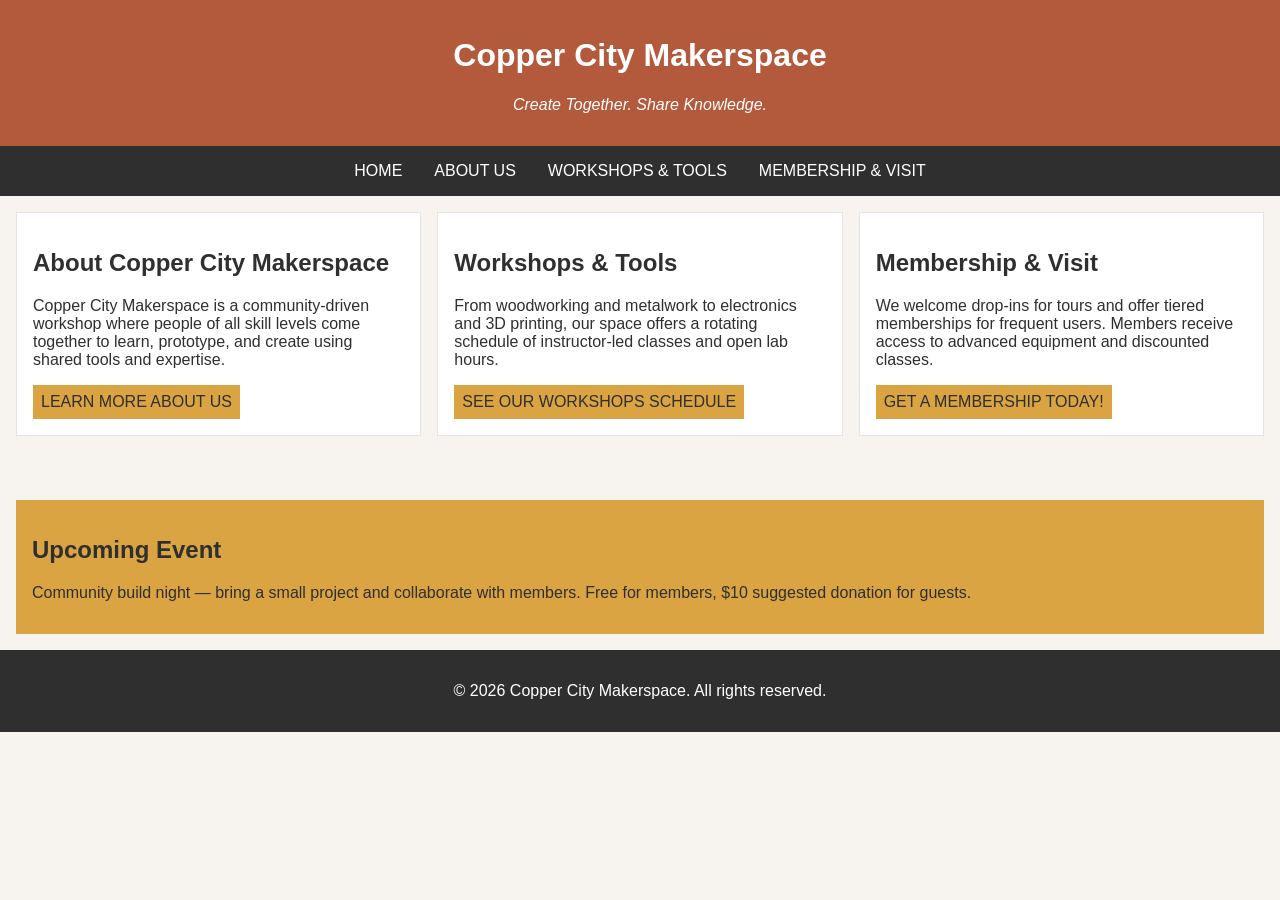
<file: index.html>
<!DOCTYPE html>
<html lang="en">
<head>
    <meta charset="UTF-8">
    <meta name="viewport" content="width=device-width, initial-scale=1.0">
    <link rel="stylesheet" href="styles.css">
    <title>Copper City Makerspace</title>
</head>
<body>
    <header>
        <h1>Copper City Makerspace</h1>
        <p>Create Together. Share Knowledge.</p>
    </header>
<nav>
    <ul>
        <li><a href="index.html">Home</a></li>
        <li><a href="about.html">About Us</a></li>
        <li><a href="workshops.html">Workshops & Tools</a></li>
        <li><a href="memberships.html">Membership & Visit</a></li>
    </ul>
</nav>
<main class="card-row">
   <section id="about">
        <h2>About Copper City Makerspace</h2>
        <p>Copper City Makerspace is a community-driven workshop where people of all skill levels come together to learn, prototype, and create using shared tools and expertise.</p> 
        <a href="about.html">Learn More About Us</a>
    </section>

    <section id="workshops">
        <h2>Workshops & Tools</h2>
        <p>From woodworking and metalwork to electronics and 3D printing, our space offers a rotating schedule of instructor-led classes and open lab hours.</p>
        <a href="workshops.html">See our Workshops Schedule</a>
    </section>

    <section id="memberships">
        <h2>Membership & Visit</h2>
        <p>We welcome drop-ins for tours and offer tiered memberships for frequent users. Members receive access to advanced equipment and discounted classes.</p>
        <a href="memberships.html">Get a Membership Today!</a>
    </section>
    
</main>
<aside>
    <h2>Upcoming Event</h2>
    <p>Community build night — bring a small project and collaborate with members. Free for members, $10 suggested donation for guests.</p>
</aside>
<footer>
    <p>&copy; 2026 Copper City Makerspace. All rights reserved.</p>
</footer>
</body>
</html>
</file>
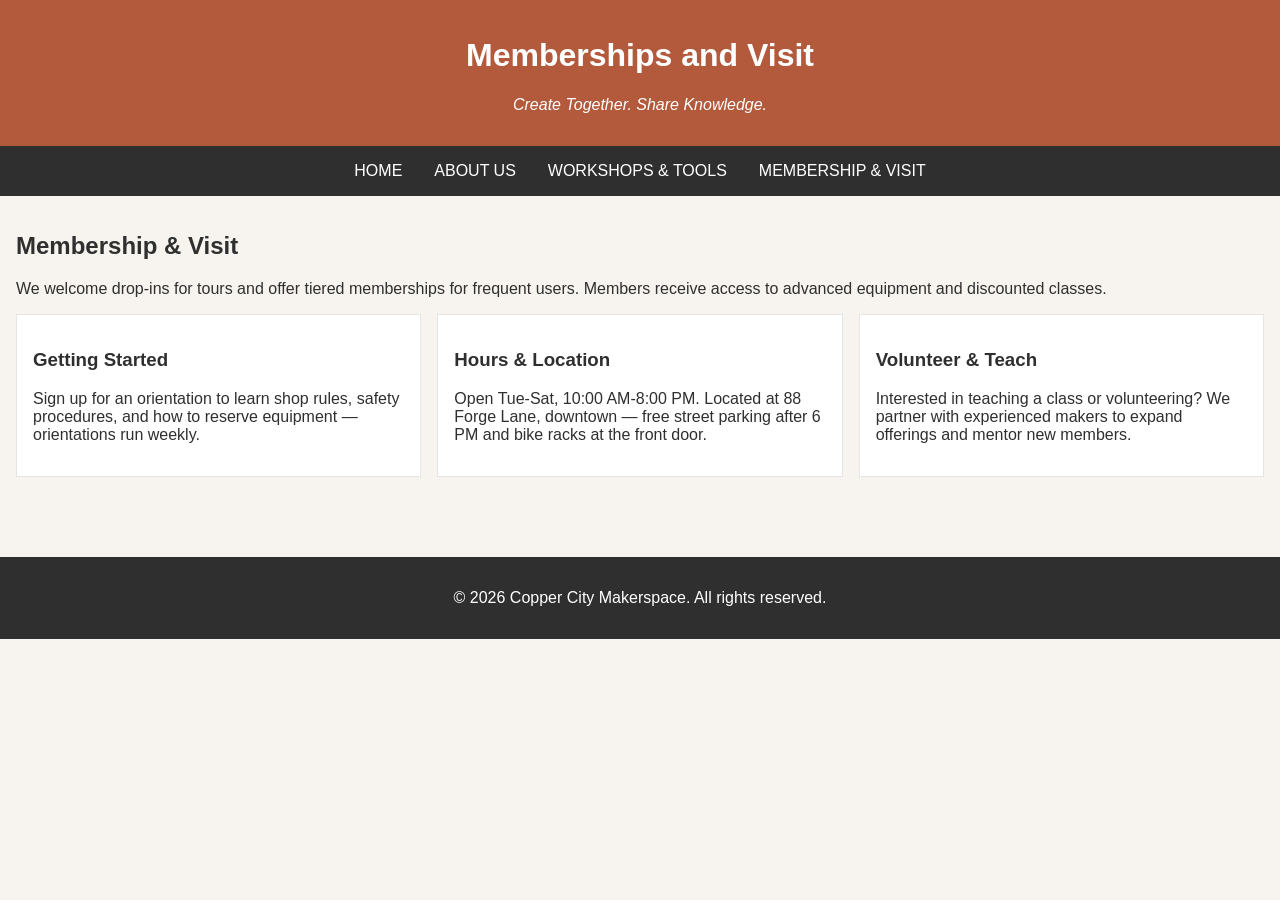
<file: memberships.html>
<!DOCTYPE html>
<html lang="en">
<head>
    <meta charset="UTF-8">
    <meta name="viewport" content="width=device-width, initial-scale=1.0">
    <link rel="stylesheet" href="styles.css">
    <title>Memberships - Copper City Makespace</title>
</head>
<body>
     <header>
        <h1>Memberships and Visit</h1>
        <p>Create Together. Share Knowledge.</p>
    </header>

    <nav>
    <ul>
        <li><a href="index.html">Home</a></li>
        <li><a href="about.html">About Us</a></li>
        <li><a href="workshops.html">Workshops & Tools</a></li>
        <li><a href="memberships.html">Membership & Visit</a></li>
    </ul>
</nav>

    <main>
        <section id="memberships">
        <h2>Membership & Visit</h2>
        <p>We welcome drop-ins for tours and offer tiered memberships for frequent users. Members receive access to advanced equipment and discounted classes.</p>
        <div class="card-row"> 
            <section>
                <h3>Getting Started</h3>
                <p>Sign up for an orientation to learn shop rules, safety procedures, and how to reserve equipment — orientations run weekly.</p>
            </section>
            <section>
                <h3>Hours & Location</h3>
                <p>Open Tue-Sat, 10:00 AM-8:00 PM. Located at 88 Forge Lane, downtown — free street parking after 6 PM and bike racks at the front door.</p>
            </section>
            <section>
                <h3>Volunteer & Teach</h3>
                <p>Interested in teaching a class or volunteering? We partner with experienced makers to expand offerings and mentor new members.</p>
            </section>
        </div>
    </section>
    </main>

    <footer>
    <p>&copy; 2026 Copper City Makerspace. All rights reserved.</p>
</footer>

</body>
</html>
</file>
<file: styles.css>
/* =====  CSS by Christina Carrasquilla, updated by Kourtney Williams =====  */

/* ===== Color Palette 

Copper:#B35A3C
Charcoal:#2F2F2F
Light Background:#F7F4EF
Card Background:#FFFFFF
Soft Gold:#D9A441
Border:#E5E5E5

===== */

/* ===== GLOBAL (Base) Styles ===== */

body {
    font-family: Arial, sans-serif;
    margin: 0;
    background-color: #F7F4EF;
    color: #2F2F2F;
    display: grid;
    grid-template-columns: 1fr;;
}

header {
    background-color: #B35A3C;
    color: white;
    text-align: center;
    padding: 1rem;
}

header img {
    margin-top: 0.5rem;
}
header p {
    font-style:italic;
}
nav {
    background-color: #2F2F2F;
    padding:.5rem;
}

nav ul {
    list-style: none;
    margin: 0;
    padding: 0;
}

nav a {
    color: white;
    text-decoration: none;
    padding: 0.5rem;
    display: inline-block;
    text-transform:uppercase;
}

nav a:hover {
    background-color: #B35A3C;
}

main {
    padding: 1rem;
}

main a {
    background-color: #D9A441;
    color: #2F2F2F;
    text-decoration: none;
    padding: 0.5rem;
    display: inline-block;
    text-transform:uppercase;
}

main a:hover {
    background-color: #B35A3C;
    color: white;
}

section {
    margin-bottom: 2rem;
}

.card-row section {
    background-color: white;
    border: 1px solid #E5E5E5;
    padding: 1rem;
}

img {
    display: block;
    margin-top: 0.5rem;
    max-width: 100%;
}

aside {
    background-color: #D9A441;
    padding: 1rem;
    margin: 1rem;
}

footer {
    background-color: #2F2F2F;
    color: white;
    text-align: center;
    padding: 1rem;
}

/* ===== MEDIA QUERY (MEDIUM)   ===== */
@media screen and (min-width: 817px) {
    nav ul {
        display: flex;
        justify-content: center;
        gap: 1rem;
}

    .card-row {
        display: flex;
        gap: 1rem;
    }

    .card-row section {
        width: 30%;
    }
}
</file>
